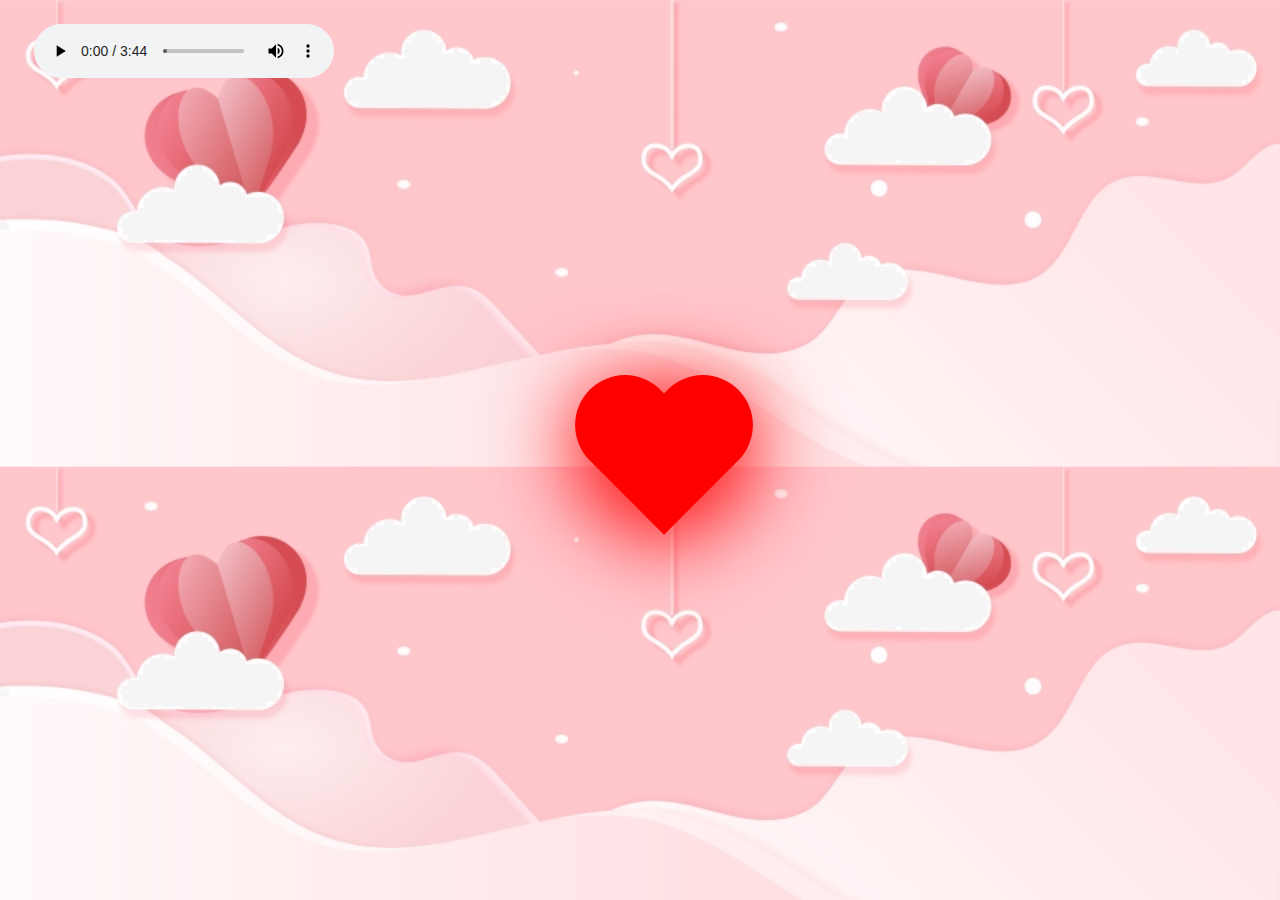
<file: index.html>
<!DOCTYPE html>
<html lang="en">
<head>
    <meta charset="UTF-8">
    <meta http-equiv="X-UA-Compatible" content="IE=edge">
    <meta name="viewport" content="width=device-width, initial-scale=1.0">
    <title>LOVE</title>
    <link rel="stylesheet" href="./css/main.css">
    <link rel="stylesheet" href="https://cdnjs.cloudflare.com/ajax/libs/font-awesome/6.2.0/css/all.min.css" integrity="sha512-xh6O/CkQoPOWDdYTDqeRdPCVd1SpvCA9XXcUnZS2FmJNp1coAFzvtCN9BmamE+4aHK8yyUHUSCcJHgXloTyT2A==" crossorigin="anonymous" referrerpolicy="no-referrer" />
</head>
<body>
    <div class="items"></div>
    <div id="text" onclick="buttun();">Click vào đi!</div>
    <div class="heart"></div>
    <div class="content">
        <div class="content-wrapper">
            <div class="text1">Nhịp tym của anh</div>
            <span id="number">1000</span>
        </div>
    </div>
            <div class="container">
                <div class="toast">
                    <div class="toast-wrapper">
                        <div class="img-crush">
                            <img src="/img/hey.png" alt="">
                        </div>
                        <div class="text-crush">
                            <p>Tớ có điều muốn nói. Ấn vào lá thư để đọc nhé!</p>
                        </div>
                        <div class="icon" onclick="mail();">
                            <i class="fa-regular fa-envelope"></i>
                        </div>
                    </div>
                </div>
            </div>
            <audio controls id="music">
                <source src="/music/Phia-Sau-Em-Kay-Tran-Binz.mp3" type="audio/mpeg">
                </audio>
    <script src="/java/java.js"></script>
</body>
</html>
</file>
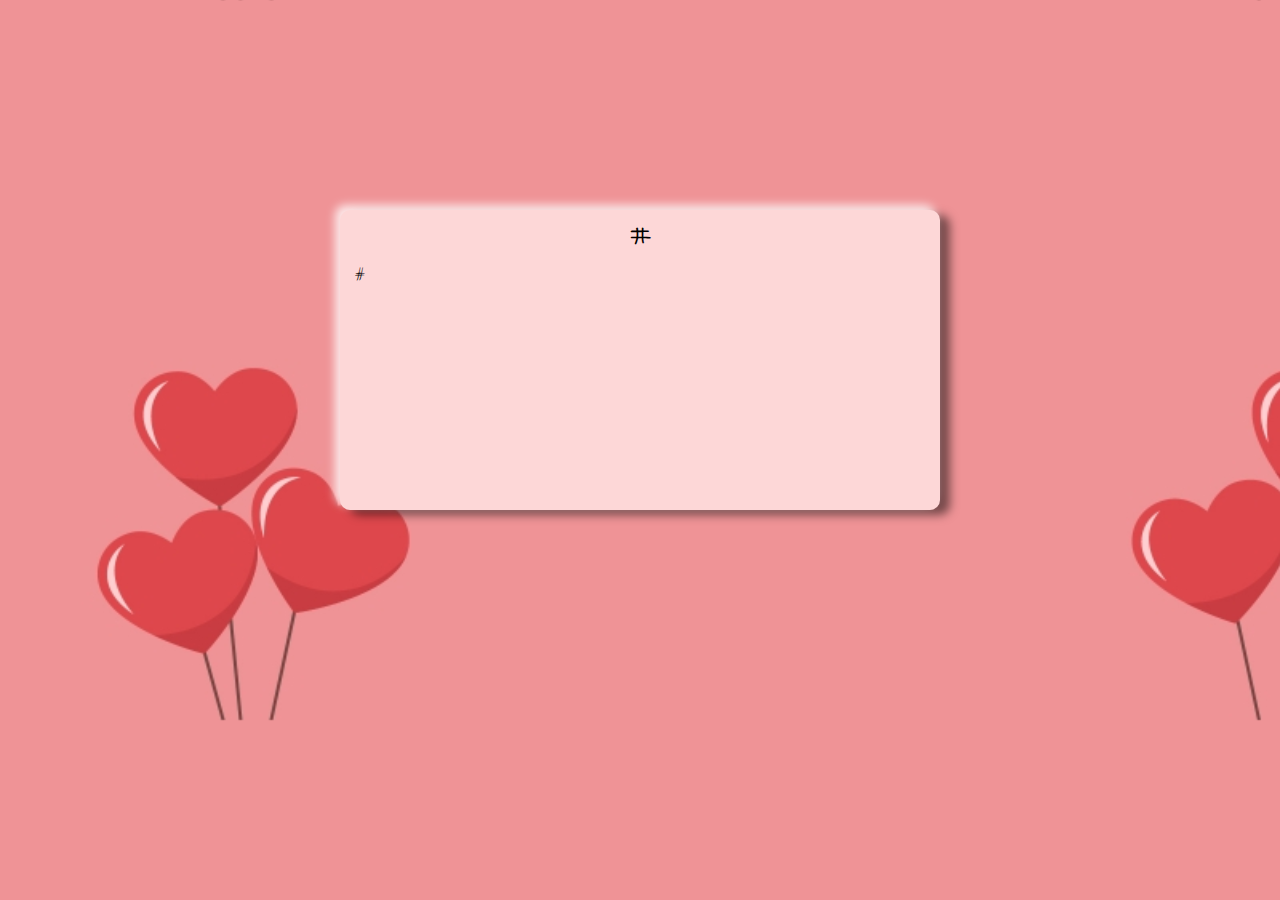
<file: index2.html>
<!DOCTYPE html>
<html lang="en">
<head>
    <meta charset="UTF-8">
    <meta http-equiv="X-UA-Compatible" content="IE=edge">
    <meta name="viewport" content="width=device-width, initial-scale=1.0">
    <title>Gửi em!</title>
    <link rel="stylesheet" href="https://cdnjs.cloudflare.com/ajax/libs/font-awesome/6.2.0/css/all.min.css" integrity="sha512-xh6O/CkQoPOWDdYTDqeRdPCVd1SpvCA9XXcUnZS2FmJNp1coAFzvtCN9BmamE+4aHK8yyUHUSCcJHgXloTyT2A==" crossorigin="anonymous" referrerpolicy="no-referrer" />
    <link rel="stylesheet" href="./css/base.css">
</head>
<body>
    <div class="wrapper">
        <div class="items"></div>
        <div class="content">
            <div class="text"><i class="fa-solid fa-heart"></i>#<i class="fa-solid fa-heart"></i></div>
            <div class="text-crush">#</div>
        </div>
    </div>
</body>
</html>
</file>
<file: css/main.css>
@import url('https://fonts.googleapis.com/css2?family=Ms+Madi&display=swap');
body{
    margin: 0;
    padding: 0;
    background-image: url("/img/love2.jpg");
    background-size: cover;
}
#music {
    margin-top: 24px;
    margin-left: 34px;
}
.heart {
    height: 100px;
    width: 100px;
    position: absolute;
    background: red;
    transform: rotate(-45deg);
    box-shadow:  -10px 10px 90px red;
    animation: heart 0.6s linear infinite;
    top: 46%;
    left: 48%;
}
@keyframes heart {
    0% {
        transform: rotate(-45deg) scale(1.00);
    }
    80% {
        transform: rotate(-45deg) scale(0.90);
    }
    100% {
        transform: rotate(-45deg) scale(0.80);
    }
}
.heart::before {
    content: "";
    position: absolute;
    height: 100px;
    width: 100px;
    background: red;
    top: -55%;
    border-radius: 50px;
    box-shadow: -10px 10px 90px red;
}
.heart::after {
    content: "";
    position: absolute;
    height: 100px;
    width: 100px;
    background: red;
    right: -55%;
    border-radius: 50px;
    box-shadow: -10px 10px 90px red;
}
#text{
    position: absolute;
    top: 40%;
    left: 50%;
    transform: translate(-50%, -300%);
    font-size: 23px;
    font-family: cursive;
    color: #fc406f;
    cursor: pointer;
    opacity: 0;
    animation: anime 1s forwards;
    animation-delay: 5.7s;
}
@keyframes anime{
    0%{
        opacity: 0;
    }
    100%{
         opacity: 1;
    }
        }
        #text:hover{
            color: red;
            filter: drop-shadow(0 0 10px red);
        }
        .items{
            position: absolute;
            width: 0px;
            height: 35px;
            background: #ed1c24;
            left: 50%;
            top: 50%;
            transform: translate(-50%,-450%);
            opacity: 0;
            animation: haha 2s forwards 4s;
        }
        @keyframes haha{
            0%{
                opacity: 0;
                width: 0px;
            }
            50%{
                opacity: 1;
            }
            90%{
                opacity: 1;
                width: 130px;
            }
            100%{
                opacity: 0;
                width: 130px;
            }
        }
        .content{
            position: absolute;
            top: 70%;
            left: 50%;
            transform: translate(-50%);
            width: 250px;
            height: 30px;
            border: 2px solid red;
            opacity: 0;
            cursor: pointer;
            animation: number 2s forwards 2s;
        }
        @keyframes number{
            0%{
                opacity: 0;
            }
            100%{
                opacity: 1;
            }
        }
        .content-wrapper{
            display: flex;
            justify-content: center;
            align-items: center;
            min-height: 4vh;
            color: red;
            font-size: 20px;
            font-family: cursive;
        }
        .text1{
            padding-right: 5px;
        }
        .container{
            display: none;
        }
        .toast{
            background: white;
            position: absolute;
            width: 100%;
            height: 100%;
            display: flex;
            justify-content: center;
            align-items: center;
            transition: 2s;
            animation: toast-button 2s ease-in-out forwards;
            z-index: 1;
        }
        @keyframes toast-button{
            0%{
                transform: translateY(-100%);
            }
            80%{
                transform: translateY(0%);
            }
            90%,91%,92%,93%,94%,95%{
                transform: translateY(-3%);
            }
            100%{
                transform: translateY(0%);
            }
        }
        .toast-wrapper{
            margin-top: -200px;
            position: absolute;
            justify-content: center;
            text-align: center;
        }
        .toast-wrapper img{
            width: 70%;
        }
        p{
            padding: 0;
            margin-top: -10%;
            font-size: 30px;
            font-weight: bold;
            font-family: 'Ms Madi', chữ thảo;
            animation: text-crush 2s forwards 1s;
            cursor: pointer;
        }
        @keyframes text-crush{
            0%{
                color: black;
            }
            100%{
                color: red;
                filter: drop-shadow(0 0 15px red);
            }
        }
        .icon{
            font-size: 40px;
            color: red;
            opacity: 0;
            padding: 0;
            margin: 0;
            transition: 1s;
            cursor: pointer;
            animation: mail 1s forwards 3s infinite;
        }
        @keyframes mail{
            0%{
                opacity: 1;
                transform: rotate(0deg);
            }
            20%,60%{
                opacity: 1;
                transform: rotate(5deg);
            }
            40%,80%{
                opacity: 1;
                transform: rotate(-5deg);
            }
            100%{
                opacity: 1;
            }
        }
</file>
<file: css/base.css>
@import url('https://fonts.googleapis.com/css2?family=Ms+Madi&display=swap');
    @import url('https://fonts.googleapis.com/css2?family=Dancing+Script:wght@500;600&display=swap');
    body{
        background-image: url("/img/love3.jpg");
        background-size: cover;
        margin: 0;
        padding: 0;
        display: flex;
        justify-content: center;
        align-items: center;
        min-height: 80vh;
    }
    .wrapper{
        background-color: rgb(253, 215, 215);
        width: 600px;
        height: 300px;
        border-radius: 10px;
        box-shadow: -5px -5px 10px rgba(255,255,255, 0.8),
                    10px 5px 10px rgba(0, 0, 0, 0.5);
    }
    .text{
        text-align: center;
        padding: 10px 0px;
        font-size: 25px;
        font-family: 'Ms Madi', cursive;
        font-weight: bold;
    }
    .fa-solid{
        color: red;
        margin: 0px 5px;
    }
    .text-crush{
        padding: 0px 15px;
        font-size: 15px;
        font-family: 'Dancing Script', cursive;
    }
</file>
